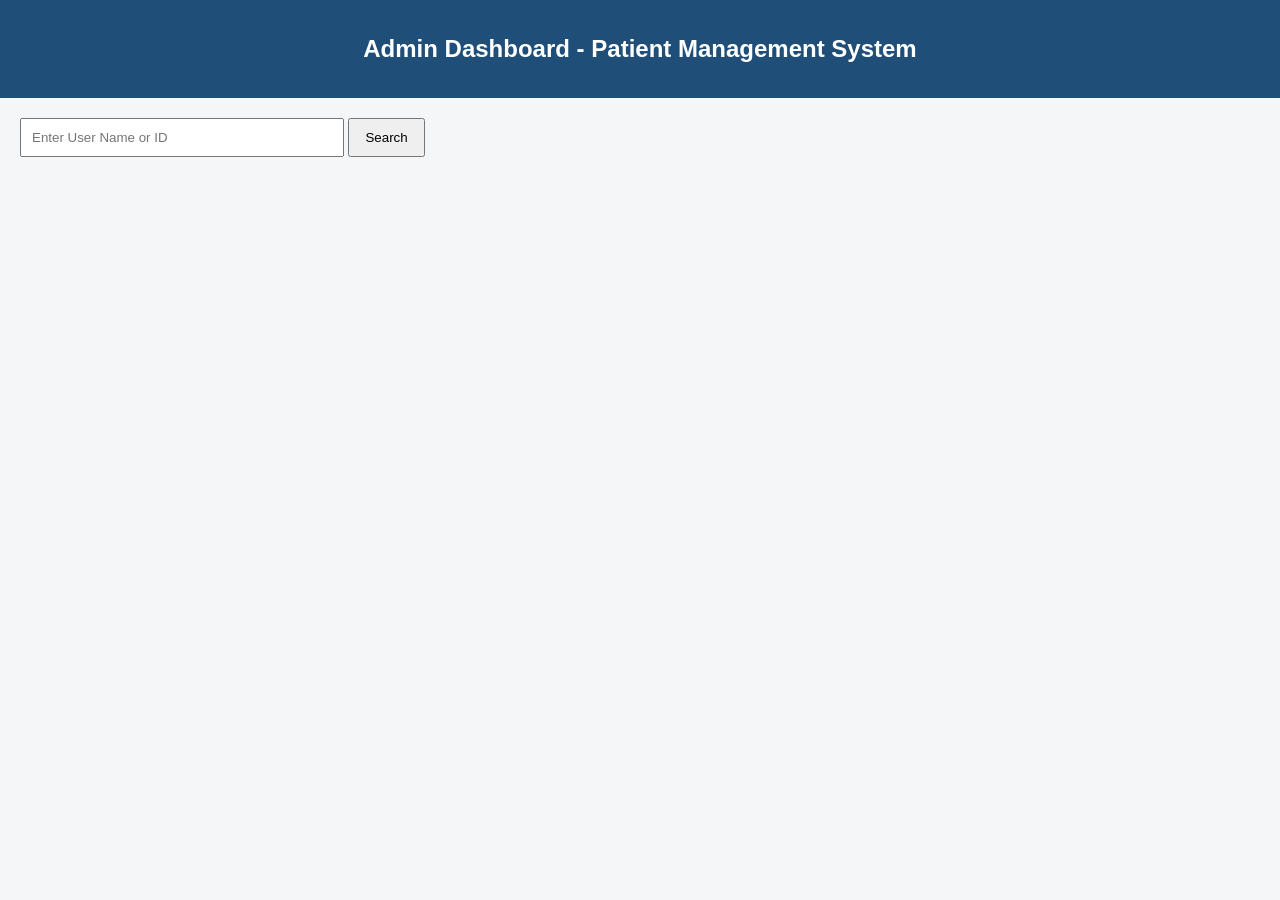
<file: admin.html>
<!DOCTYPE html>
<html lang="en">
<head>
  <meta charset="UTF-8">
  <title>Admin Dashboard - Healthcare System</title>

  <style>
    body {
      font-family: Arial;
      margin: 0;
      background: #f4f6f8;
    }

    header {
      background: #1f4e79;
      color: white;
      padding: 15px;
      text-align: center;
    }

    .container {
      padding: 20px;
    }

    input {
      padding: 10px;
      width: 300px;
    }

    button {
      padding: 10px 15px;
      cursor: pointer;
    }

    .card {
      background: white;
      padding: 15px;
      margin-top: 15px;
      border-radius: 8px;
      box-shadow: 0 0 5px rgba(0,0,0,0.1);
    }

    table {
      width: 100%;
      border-collapse: collapse;
      margin-top: 10px;
    }

    th, td {
      border: 1px solid #ddd;
      padding: 8px;
    }

    th {
      background: #1f4e79;
      color: white;
    }

    .loading {
      color: gray;
    }
  </style>
</head>

<body>

<header>
  <h2>Admin Dashboard - Patient Management System</h2>
</header>

<div class="container">

  <input type="text" id="searchInput" placeholder="Enter User Name or ID">
  <button onclick="searchUser()">Search</button>

  <div id="result"></div>

</div>

<script>
async function searchUser() {
  const query = document.getElementById("searchInput").value;
  const resultDiv = document.getElementById("result");

  if (!query) {
    resultDiv.innerHTML = "<p>Please enter a name or ID</p>";
    return;
  }

  resultDiv.innerHTML = "<p class='loading'>Loading user data...</p>";

  try {
    // 🔥 API CALL (replace with your real backend URL)
    const response = await fetch(`http://localhost:5000/api/users?query=${query}`);

    if (!response.ok) {
      throw new Error("User not found");
    }

    const user = await response.json();

    renderUser(user);

  } catch (error) {
    resultDiv.innerHTML = `<p style="color:red;">${error.message}</p>`;
  }
}

function renderUser(user) {
  let html = `
    <div class="card">
      <h3>User Details</h3>
      <p><b>ID:</b> ${user.id}</p>
      <p><b>Name:</b> ${user.name}</p>
      <p><b>Age:</b> ${user.age}</p>
      <p><b>Blood Group:</b> ${user.bloodGroup}</p>
    </div>

    <div class="card">
      <h3>Medical Details</h3>
      <p><b>Disease:</b> ${user.disease}</p>
      <p><b>Allergies:</b> ${user.allergies}</p>
      <p><b>Medications:</b> ${user.medications}</p>
    </div>

    <div class="card">
      <h3>Appointments</h3>
      <table>
        <tr>
          <th>Doctor</th>
          <th>Date</th>
          <th>Status</th>
        </tr>
  `;

  user.appointments.forEach(app => {
    html += `
      <tr>
        <td>${app.doctor}</td>
        <td>${app.date}</td>
        <td>${app.status}</td>
      </tr>
    `;
  });

  html += `</table></div>`;

  document.getElementById("result").innerHTML = html;
}
</script>

</body>
</html>
</file>
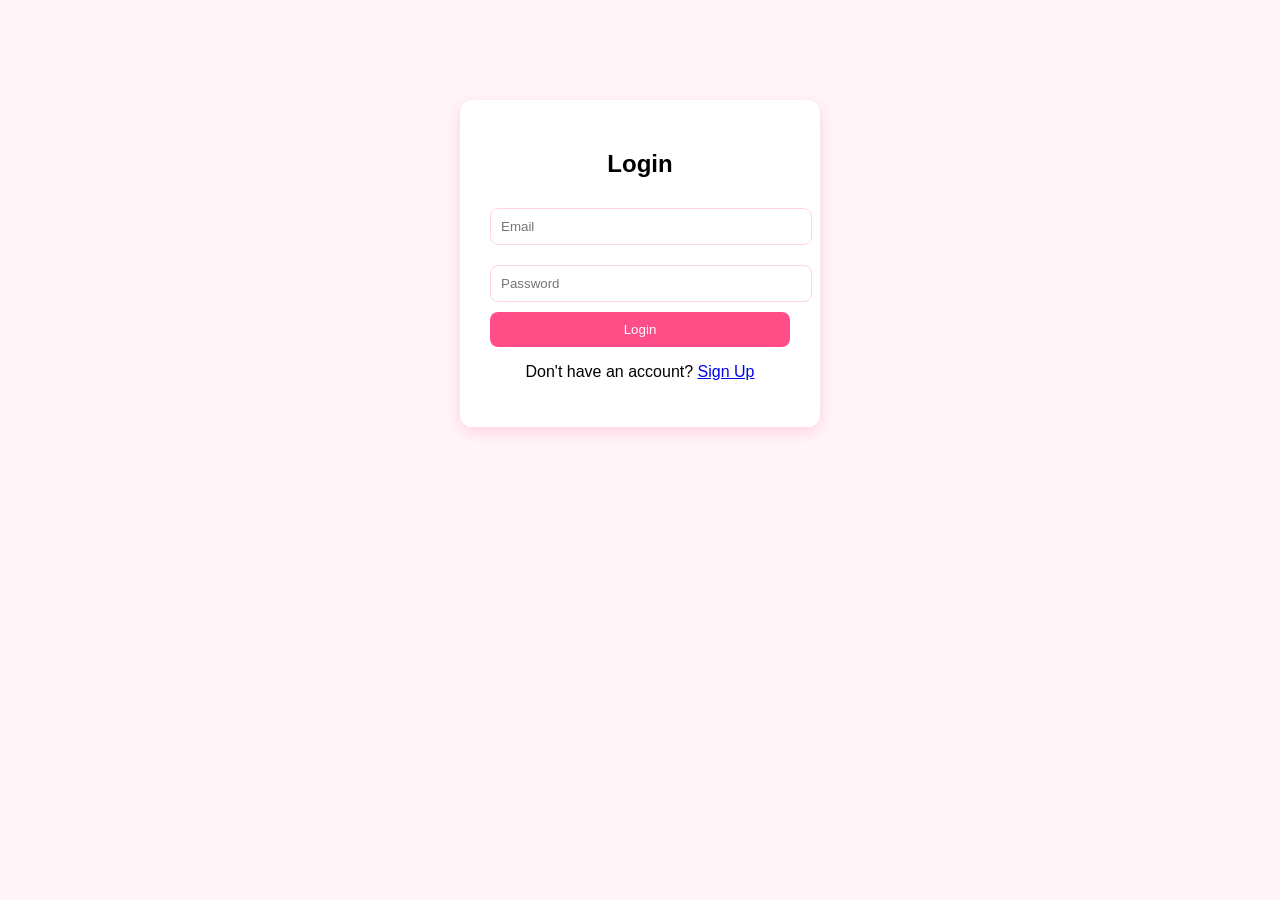
<file: appointment.html>
<!DOCTYPE html>
<html lang="en">
<head>
  <meta charset="UTF-8">
  <title>Book Appointment | DAKTAR</title>
  <link rel="stylesheet" href="style.css">
</head>
<body>

<!-- Header -->
<header class="top-header">
  <div class="logo">DAKTAR</div>
  <button class="login-btn" onclick="goHome()">Home</button>
</header>

<!-- Title -->
<section class="hero">
  <h1>Book Your Appointment 📅</h1>
  <p>Choose doctor, enter details, and confirm your consultation</p>
</section>

<!-- Appointment Form -->
<section>
  <div class="auth-container">

    <form id="appointmentForm">

      <label>Select Doctor</label>
<select id="doctorName" required>
  <option value="">-- Choose Doctor --</option>
  <option value="Dr. Aisha Khan (General Physician)">Dr. Aisha Khan - General Physician</option>
  <option value="Dr. Rohan Mehta (Cardiologist)">Dr. Rohan Mehta - Cardiologist</option>
  <option value="Dr. Neha Sharma (Dermatologist)">Dr. Neha Sharma - Dermatologist</option>
  <option value="Dr. Arjun Verma (Orthopedic)">Dr. Arjun Verma - Orthopedic</option>
</select>

      <label>Your Name</label>
      <input type="text" id="yourName" placeholder="Enter your name" required>

      <label>Date</label>
      <input type="date" id="date" required>

      <button type="submit">Book Appointment</button>

    </form>

    <p id="confirmMsg"></p>

    <!-- Back Link -->
    <p style="margin-top:15px;">
      <a href="user.html" style="color:#ff4d88; font-weight:bold;">
        ← Back to Dashboard
      </a>
    </p>

  </div>
</section>

<script src="script.js"></script>
</body>
</html>
</file>
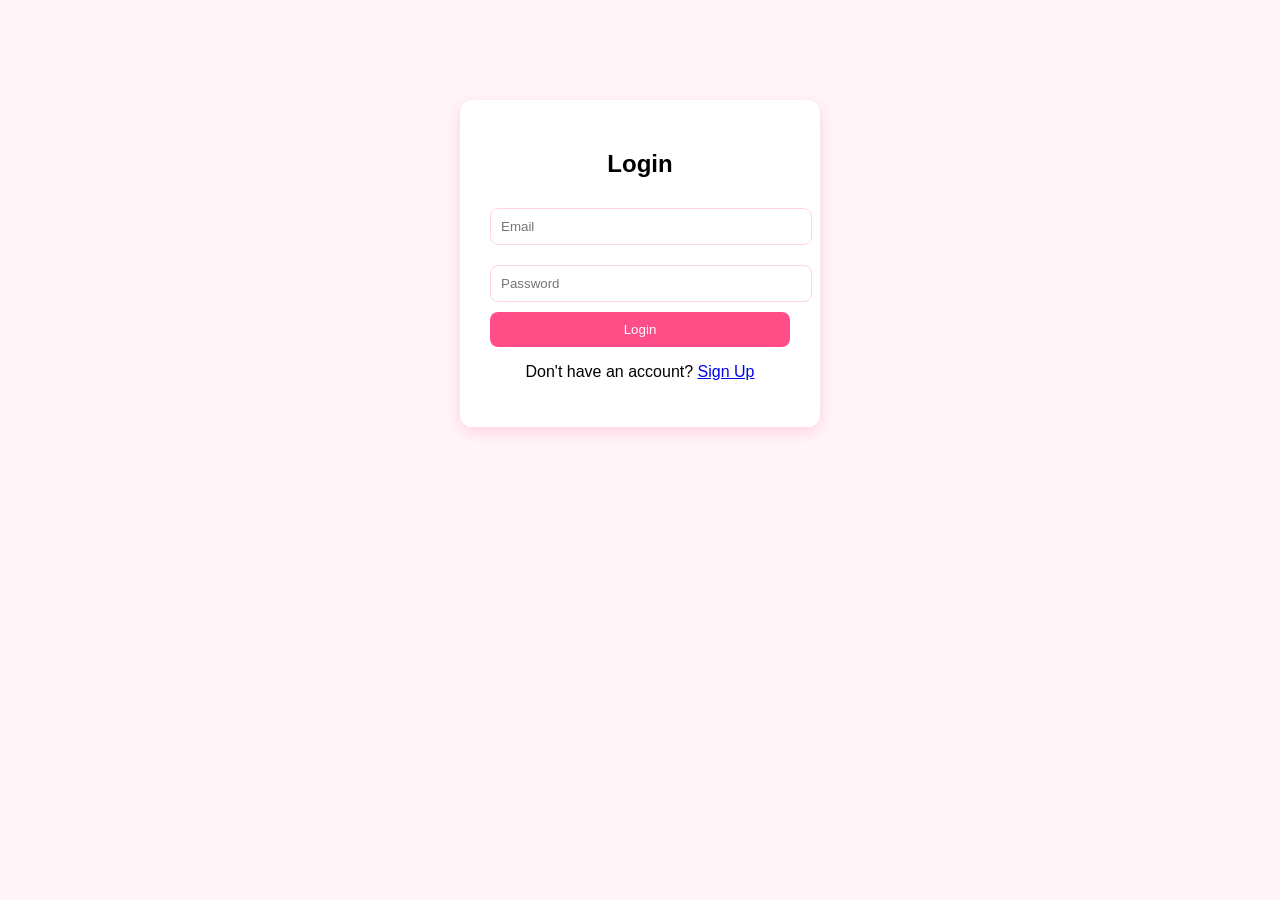
<file: article.html>
<!DOCTYPE html>
<html lang="en">
<head>
  <meta charset="UTF-8" />
  <title>DAKTAR | Health Articles</title>
  <link rel="stylesheet" href="style.css" />
</head>
<body>

<!-- Header -->
<header class="top-header">
  <button class="home" onclick="goHome()">HOME</button>
  <div class="logo">DAKTAR</div>
</header>

<!-- Hero -->
<section class="hero">
  <h1>Health Articles & Awareness</h1>
  <p>Simple prevention tips and lifestyle guidance for better health.</p>
</section>

<!-- Articles -->
<section>
  <h2 class="section-title">Latest Articles</h2>

  <div class="card-container">

    <!-- 1 -->
    <div class="doctor-card">
      <h3>Fever & Cold Care</h3>
      <p>Viral infection affecting immunity.</p>
      <ul>
        <li>Drink warm fluids</li>
        <li>Take rest properly</li>
        <li>Steam inhalation</li>
        <li>Maintain hygiene</li>
      </ul>
    </div>

    <!-- 2 -->
    <div class="doctor-card">
      <h3>Skin Allergy Prevention</h3>
      <p>Triggered by dust or chemicals.</p>
      <ul>
        <li>Avoid allergens</li>
        <li>Use mild products</li>
        <li>Keep skin clean</li>
        <li>Wear breathable clothes</li>
      </ul>
    </div>

    <!-- 3 -->
    <div class="doctor-card">
      <h3>Blood Pressure Control</h3>
      <p>High BP affects heart health.</p>
      <ul>
        <li>Reduce salt intake</li>
        <li>Exercise daily</li>
        <li>Avoid stress</li>
        <li>Monitor BP regularly</li>
      </ul>
    </div>

    <!-- 4 -->
    <div class="doctor-card">
      <h3>Stress Management</h3>
      <p>Mental pressure affects body health.</p>
      <ul>
        <li>Meditation daily</li>
        <li>Proper sleep</li>
        <li>Talk openly</li>
        <li>Take breaks</li>
      </ul>
    </div>

    <!-- 5 -->
    <div class="doctor-card">
      <h3>Diabetes Control</h3>
      <p>High sugar level in blood.</p>
      <ul>
        <li>Avoid sugar foods</li>
        <li>Exercise regularly</li>
        <li>Monitor glucose</li>
        <li>Eat fiber-rich diet</li>
      </ul>
    </div>

    <!-- 6 -->
    <div class="doctor-card">
      <h3>Headache Relief</h3>
      <p>Caused by stress or fatigue.</p>
      <ul>
        <li>Rest in quiet place</li>
        <li>Drink water</li>
        <li>Avoid screen time</li>
        <li>Massage forehead</li>
      </ul>
    </div>

    <!-- 7 -->
    <div class="doctor-card">
      <h3>Heart Health Care</h3>
      <p>Healthy heart ensures long life.</p>
      <ul>
        <li>Low fat diet</li>
        <li>Daily exercise</li>
        <li>No smoking</li>
        <li>Regular checkups</li>
      </ul>
    </div>

    <!-- 8 -->
    <div class="doctor-card">
      <h3>Healthy Food Benefits 🥗</h3>
      <p>Nutrition improves immunity & energy.</p>
      <ul>
        <li>Eat fruits daily</li>
        <li>Green vegetables</li>
        <li>Drink water regularly</li>
        <li>Avoid junk food</li>
        <li>Boost immunity naturally</li>
      </ul>
    </div>

  </div>
</section>

<!-- Footer -->
<footer>
  <p>© 2026 DAKTAR | Health Awareness Platform</p>
</footer>

<script src="script.js"></script>
</body>
</html>
</file>
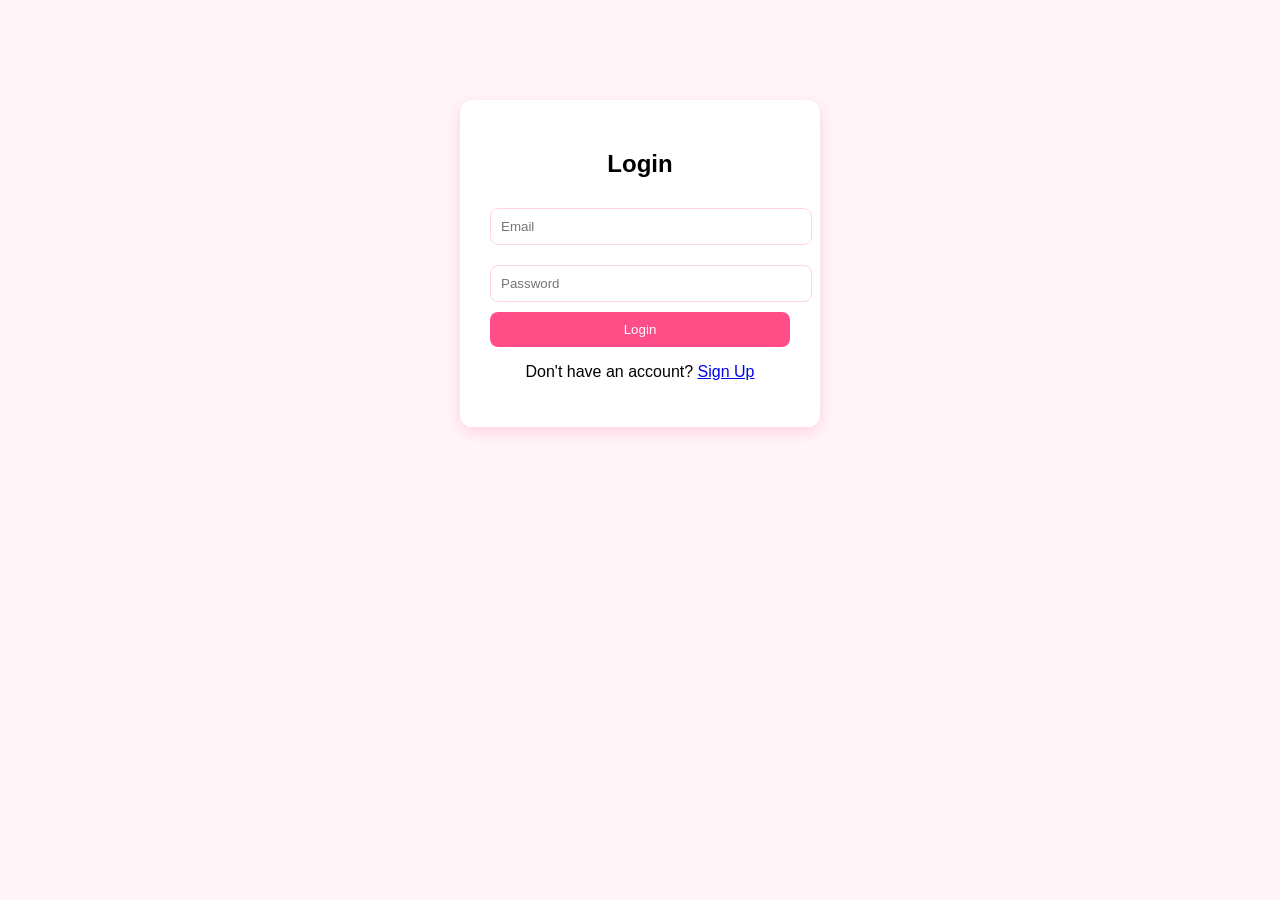
<file: bookings.html>
<!DOCTYPE html>
<html lang="en">
<head>
  <meta charset="UTF-8">
  <title>Your Appointments | DAKTAR</title>
  <link rel="stylesheet" href="style.css">
</head>
<body>

<!-- Header -->
<header class="top-header">
  <div class="logo">DAKTAR</div>
  <button class="login-btn" onclick="goHome()">Home</button>
</header>

<!-- Title -->
<section class="hero">
  <h1>Your Appointments 📅</h1>
  <p>View and manage your booked consultations</p>
</section>

<!-- Appointment List -->
<section>
  <h2 class="section-title">Upcoming Appointments</h2>

  <div id="appointmentList" class="card-container">
    <!-- Dynamic appointments will appear here -->
  </div>
</section>

<!-- Footer -->
<footer>
  <p>© 2026 DAKTAR | Appointment Manager</p>
</footer>

<script src="script.js"></script>
</body>
</html>
</file>
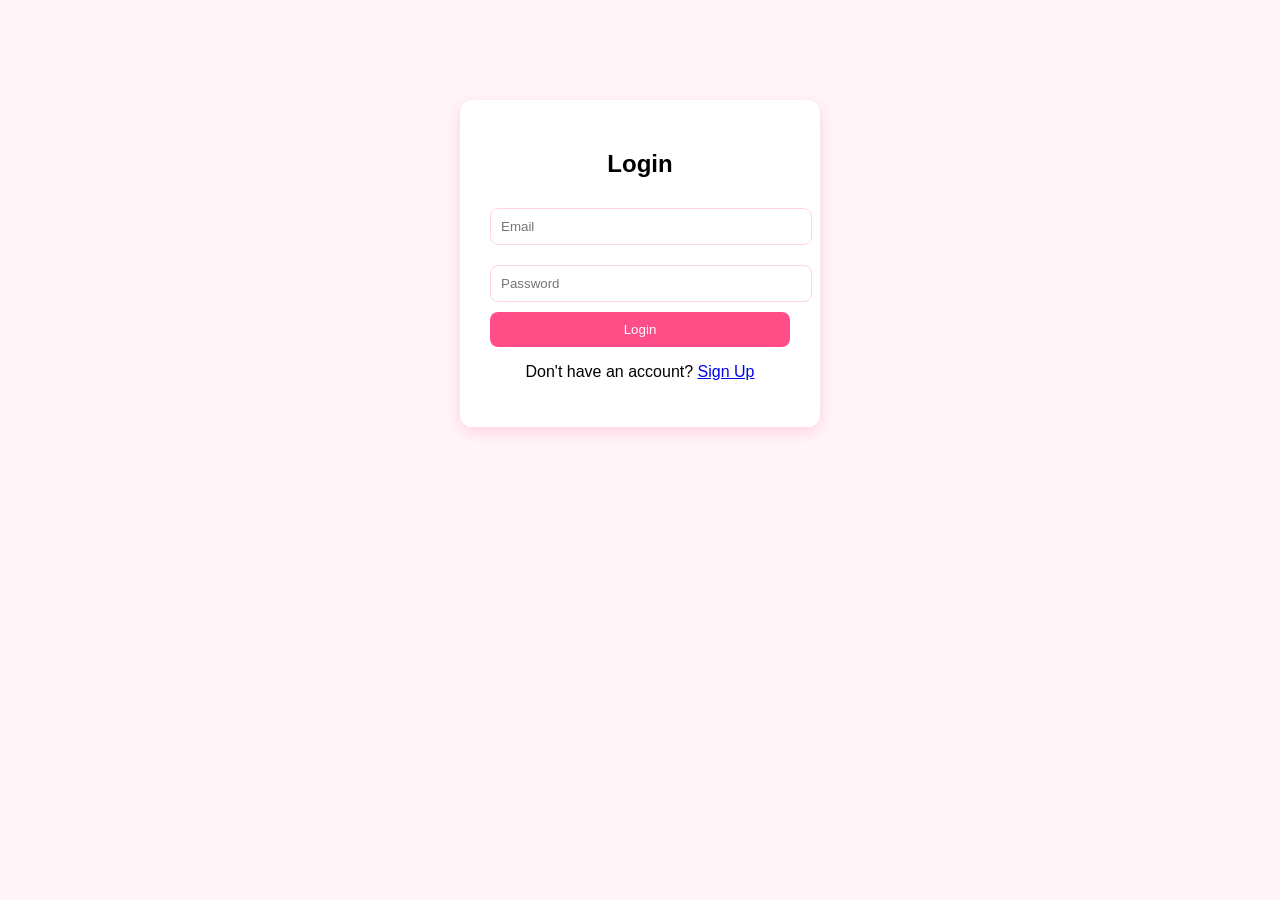
<file: info.html>
<!DOCTYPE html>
<html lang="en">
<head>
  <meta charset="UTF-8">
  <title>Medical Profile | DAKTAR</title>
  <link rel="stylesheet" href="style.css">
</head>
<body>

<!-- Header -->
<header class="top-header">
  <div class="logo">DAKTAR</div>
  <button class="login-btn" onclick="goHome()">Home</button>
</header>

<!-- Title -->
<section class="hero">
  <h1>Medical Profile Form 🩺</h1>
  <p>Fill your health details for better consultation and diagnosis</p>
</section>

<!-- Form -->
<section>
  <div class="auth-container">

    <form id="medicalForm">

      <h3>👤 Personal Information</h3>

      <input type="text" placeholder="Full Name" id="name" required>
      <input type="number" placeholder="Age" id="age" required>

      <select id="gender" required>
        <option value="">Select Gender</option>
        <option>Male</option>
        <option>Female</option>
        <option>Other</option>
      </select>

      <input type="text" placeholder="Blood Group (e.g. B+)" id="bloodGroup">

      <h3>🧬 Medical Information</h3>

      <input type="text" placeholder="Existing Diseases (if any)" id="diseases">
      <input type="text" placeholder="Allergies (food/medicine)" id="allergies">
      <input type="text" placeholder="Current Medications" id="medications">

      <h3>📊 Health Metrics</h3>

      <input type="number" placeholder="Height (cm)" id="height">
      <input type="number" placeholder="Weight (kg)" id="weight">
      <input type="text" placeholder="Blood Pressure (e.g. 120/80)" id="bp">

      <h3>📞 Contact Info</h3>

      <input type="text" placeholder="Phone Number" id="phone" required>
      <input type="email" placeholder="Email" id="email">

      <button type="submit">Save Medical Record</button>

    </form>

    <p id="msg"></p>

  </div>
</section>

<!-- Footer -->
<footer>
  <p>© 2026 DAKTAR | Medical Record System</p>
</footer>

<script src="script.js"></script>
</body>
</html>
</file>
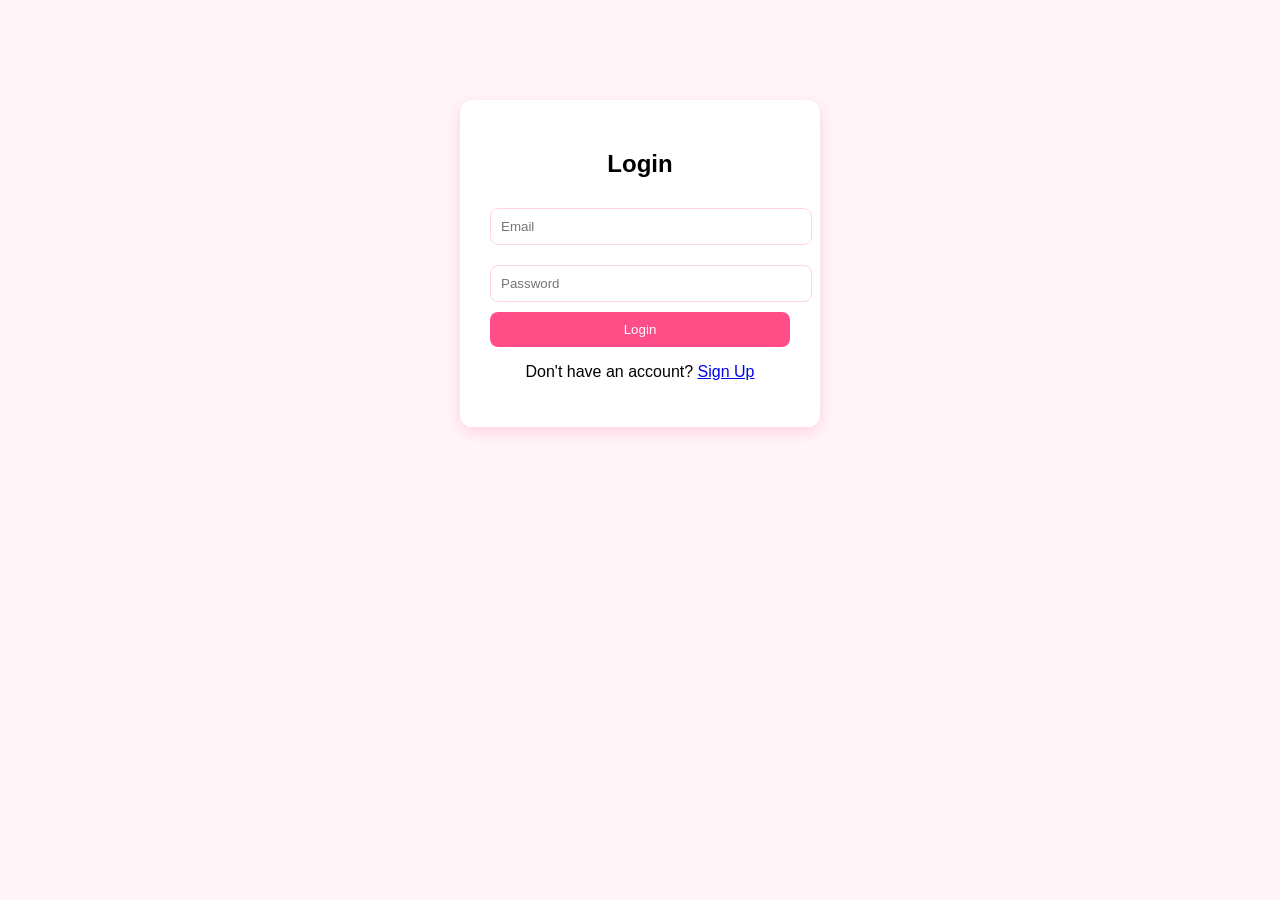
<file: login.html>
<!DOCTYPE html>
<html lang="en">
<head>
  <meta charset="UTF-8">
  <title>Login | HealthConnect</title>
  <link rel="stylesheet" href="style.css">
</head>
<body>

<div class="auth-container">
  <h2>Login</h2>

  <input type="email" id="loginEmail" placeholder="Email">
  <input type="password" id="loginPassword" placeholder="Password">

  <button onclick="login()">Login</button>

  <p>Don't have an account? <a href="signup.html">Sign Up</a></p>
</div>

<script src="auth.js"></script>
</body>
</html>
</file>
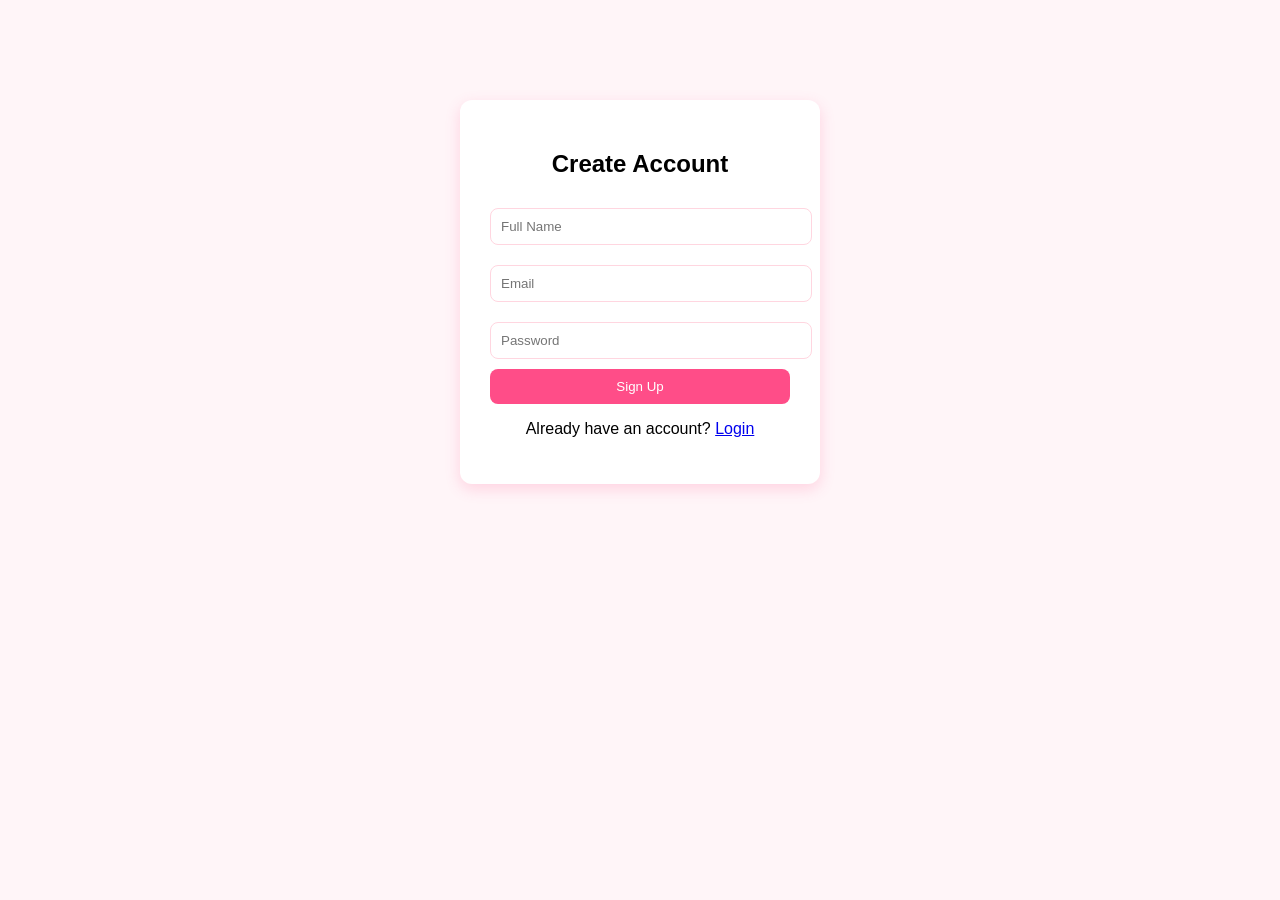
<file: signup.html>
<!DOCTYPE html>
<html lang="en">
<head>
  <meta charset="UTF-8">
  <title>Sign Up | HealthConnect</title>
  <link rel="stylesheet" href="style.css">
</head>
<body>

<div class="auth-container">
  <h2>Create Account</h2>

  <input type="text" id="name" placeholder="Full Name">
  <input type="email" id="email" placeholder="Email">
  <input type="password" id="password" placeholder="Password">

  <button onclick="signup()">Sign Up</button>

  <p>Already have an account? <a href="signin.html">Login</a></p>
</div>

<script src="auth.js"></script>
</body>
</html>
</file>
<file: style.css>
/* Global */
body {
  margin: 0;
  font-family: 'Segoe UI', sans-serif;
  background: #fff5f8;
  overflow-x: hidden;
}

/* Header */
.top-header {
  position: relative;
  background: linear-gradient(135deg, #ff4d88, #ff99b3);
  padding: 20px;
  text-align: center;
  animation: slideDown 0.8s ease;
}

.logo {
  font-size: 34px;
  font-weight: bold;
  color: white;
  letter-spacing: 4px;
  animation: glowPink 2s infinite alternate;
}

/* Login Button */
.login-btn {
  position: absolute;
  right: 20px;
  top: 20px;
  background: white;
  color: #ff4d88;
  border: none;
  padding: 10px 20px;
  border-radius: 25px;
  cursor: pointer;
  font-weight: bold;
  transition: 0.3s;
}

.login-btn:hover {
  background: #ffe6ee;
  transform: scale(1.1);
}

/* Hero Section */
.hero {
  text-align: center;
  padding: 80px 20px;
  background: white;
  animation: fadeUp 1.2s ease;
}

.hero h1 {
  font-size: 38px;
  margin-bottom: 10px;
  color: #ff4d88;
}

.hero p {
  font-size: 18px;
  color: #666;
}

/* Section Titles */
.section-title {
  text-align: center;
  margin-top: 40px;
  font-size: 26px;
  color: #ff4d88;
}

.section-title::after {
  content: "";
  width: 60px;
  height: 3px;
  background: #ff4d88;
  display: block;
  margin: 8px auto;
  animation: expand 1s ease;
}

/* Cards Layout */
.card-container {
  display: flex;
  flex-wrap: wrap;
  gap: 25px;
  padding: 30px;
  justify-content: center;
}

/* Doctor Cards */
.doctor-card {
  background: white;
  width: 230px;
  padding: 20px;
  border-radius: 15px;
  text-align: center;
  cursor: pointer;
  transition: 0.4s;
  box-shadow: 0 5px 15px rgba(255, 77, 136, 0.15);
  animation: fadeUp 1s ease;
}

.doctor-card:hover {
  transform: translateY(-12px) scale(1.05);
  background: linear-gradient(135deg, #fff0f5, #ffffff);
  box-shadow: 0 10px 25px rgba(255, 77, 136, 0.3);
}

/* Problem Cards */
.problem-card {
  background: white;
  width: 200px;
  padding: 20px;
  text-align: center;
  border-radius: 12px;
  cursor: pointer;
  transition: 0.4s;
  border: 1px solid #ffd6e0;
  animation: fadeUp 1.2s ease;
}

.problem-card:hover {
  background: linear-gradient(135deg, #ff4d88, #ff99b3);
  color: white;
  transform: scale(1.08);
  box-shadow: 0 8px 20px rgba(255, 77, 136, 0.3);
}

/* Article Section */
.article-section {
  display: flex;
  align-items: center;
  justify-content: center;
  background: white;
  margin: 40px;
  padding: 25px;
  border-radius: 15px;
  gap: 25px;
  animation: fadeUp 1.5s ease;
  box-shadow: 0 5px 15px rgba(255, 77, 136, 0.1);
}

.article-section img {
  width: 160px;
  border-radius: 12px;
  transition: 0.4s;
}

.article-section img:hover {
  transform: scale(1.1);
}

.article-section a {
  color: #ff4d88;
  text-decoration: none;
  font-weight: bold;
  transition: 0.3s;
}

.article-section a:hover {
  letter-spacing: 1px;
}

/* Footer */
footer {
  text-align: center;
  padding: 18px;
  background: linear-gradient(135deg, #ff4d88, #ff99b3);
  color: white;
  margin-top: 40px;
  animation: slideUp 1s ease;
}

/* ================= ANIMATIONS ================= */

@keyframes fadeUp {
  from {
    opacity: 0;
    transform: translateY(40px);
  }
  to {
    opacity: 1;
    transform: translateY(0);
  }
}

@keyframes slideDown {
  from {
    transform: translateY(-100%);
  }
  to {
    transform: translateY(0);
  }
}

@keyframes slideUp {
  from {
    transform: translateY(100%);
  }
  to {
    transform: translateY(0);
  }
}

@keyframes expand {
  from { width: 0; }
  to { width: 60px; }
}

@keyframes glowPink {
  from {
    text-shadow: 0 0 5px #fff, 0 0 10px #ff99b3;
  }
  to {
    text-shadow: 0 0 15px #fff, 0 0 25px #ff4d88;
  }
}

.auth-container {
  width: 300px;
  margin: 100px auto;
  padding: 30px;
  background: white;
  border-radius: 12px;
  text-align: center;
  box-shadow: 0 5px 15px rgba(255, 77, 136, 0.2);
}

.auth-container input {
  width: 100%;
  padding: 10px;
  margin: 10px 0;
  border: 1px solid #ffd6e0;
  border-radius: 8px;
}

.auth-container button {
  width: 100%;
  padding: 10px;
  background: #ff4d88;
  color: white;
  border: none;
  border-radius: 8px;
  cursor: pointer;
}

.auth-container button:hover {
  background: #ff3377;
}
.doctor-card {
  animation: fadeUp 0.8s ease;
}

.doctor-card:hover {
  transform: translateY(-10px) scale(1.03);
  transition: 0.3s;
}

.doctor-card ul {
  padding-left: 18px;
  text-align: left;
  color: #555;
}

.doctor-card h3 {
  color: #ff4d88;
}

.doctor-card {
  cursor: pointer;
  transition: 0.3s;
}

.doctor-card:hover {
  transform: translateY(-10px) scale(1.03);
  background: #fff0f5;
  box-shadow: 0 10px 25px rgba(255, 77, 136, 0.2);
}

/* Hamburger Icon */
.hamburger {
  position: absolute;
  right: 20px;
  top: 18px;
  font-size: 28px;
  cursor: pointer;
  color: white;
}

/* Dropdown Menu */
.menu {
  display: none;
  position: absolute;
  right: 20px;
  top: 60px;
  background: white;
  width: 180px;
  border-radius: 10px;
  box-shadow: 0 5px 15px rgba(0,0,0,0.2);
  overflow: hidden;
  animation: fadeDown 0.3s ease;
}

.menu p {
  margin: 0;
  padding: 12px;
  cursor: pointer;
  border-bottom: 1px solid #eee;
  transition: 0.3s;
}

.menu p:hover {
  background: #fff0f5;
  color: #ff4d88;
}

/* Animation */
@keyframes fadeDown {
  from {
    opacity: 0;
    transform: translateY(-10px);
  }
  to {
    opacity: 1;
    transform: translateY(0);
  }
}

.auth-container select {
  width: 100%;
  padding: 10px;
  margin: 10px 0;
  border-radius: 8px;
  border: 1px solid #ffd6e0;
  background: white;
}

.auth-container h3 {
  color: #ff4d88;
  margin-top: 15px;
}

.doctor-card p {
  margin: 5px 0;
  color: #555;
  font-size: 14px;
}

.doctor-card h3 {
  color: #ff4d88;
}

.doctor-card {
  line-height: 1.4;
}

.top-header {
  position: relative;
  display: flex;
  align-items: center;
  justify-content: center;
  padding: 15px;
}

/* Move HOME button to right */
.home {
  position: absolute;
  right: 20px;
  top: 15px;
  background: #ff4d88;
  color: white;
  border: none;
  padding: 8px 15px;
  border-radius: 8px;
  cursor: pointer;
  transition: 0.3s;
}

.home:hover {
  background: #e6005c;
}
</file>
